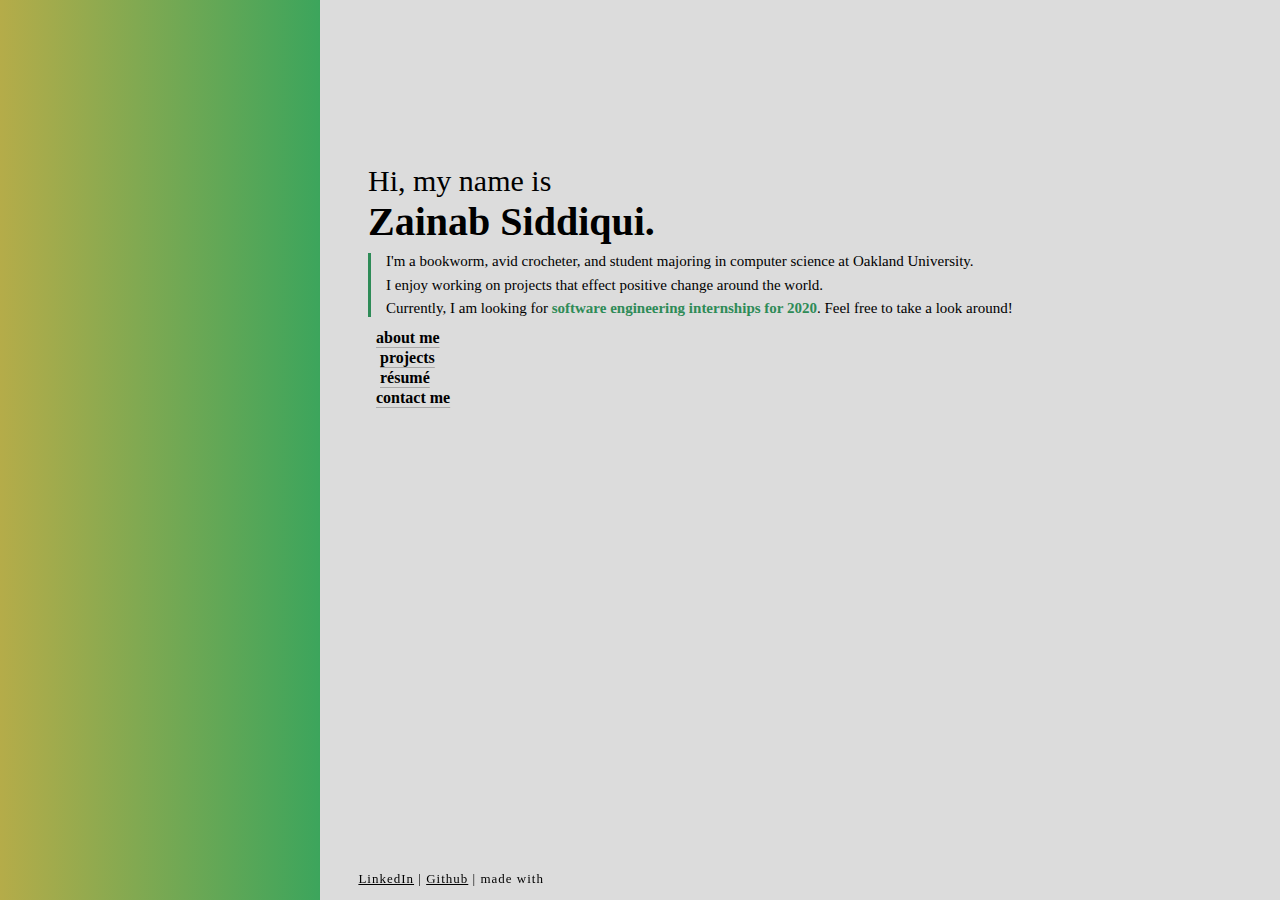
<file: index.html>
<!DOCTYPE html>
<html>
<head>
	<title>Zainab Siddiqui</title>
	<link rel = "stylesheet" type="text/css" href = "portfolio.css">
	<link rel="stylesheet" href="https://use.fontawesome.com/releases/v5.0.13/css/all.css" integrity="sha384-DNOHZ68U8hZfKXOrtjWvjxusGo9WQnrNx2sqG0tfsghAvtVlRW3tvkXWZh58N9jp" crossorigin="anonymous">

</head>
<body>

<section class = "container">
	<div class = "one">

	</div>

<div class = "two">
	<header>

</header>

	<div>
		<p class = "name-header greeting">Hi, my name is</p>
		<p class = "name-header">Zainab Siddiqui.</p>
	</div>

	<div class = description>
		<blockquote>
		<p class = "tidbit">I'm a bookworm, avid crocheter, and student majoring in computer science at Oakland University.</p> 
		<p class = "tidbit">I enjoy working on projects that effect positive change around the world.</p>
		<p class = "tidbit">Currently, I am looking for <strong class = "seeking">software engineering internships for 2020</strong>. Feel free to take a look around!</p>
	</blockquote>
	</div>
	<div class = "paths">
		<p><i class = "far fa-user-circle"></i>&nbsp&nbsp<a href = "about.html" class = "under">About me</a></p>
		<p><i class = "far fa-lightbulb"></i>&nbsp&nbsp&nbsp<a href = "projects.html" class = "under">Projects</a></p>
		<p><i class = "far fa-file-alt"></i>&nbsp&nbsp&nbsp<a href = "resume.html" class = "under">Résumé</a></p>
		<p><i class = "far fa-envelope"></i>&nbsp&nbsp<a href="mailto:zainabsiddiqui@oakland.edu" class = "under">contact me</a></p>
	</div>

	<footer>
	<p class = "links"><a target = "_blank" href = "https://www.linkedin.com/in/zainab-siddiqui/">LinkedIn</a> | <a target = "_blank" href = "http://www.github.com/zainabsiddiqui">Github</a> | made with <i class = "fas fa-heart"></i></p>
</footer>


</div>



</section>


</body>
</html>
</file>
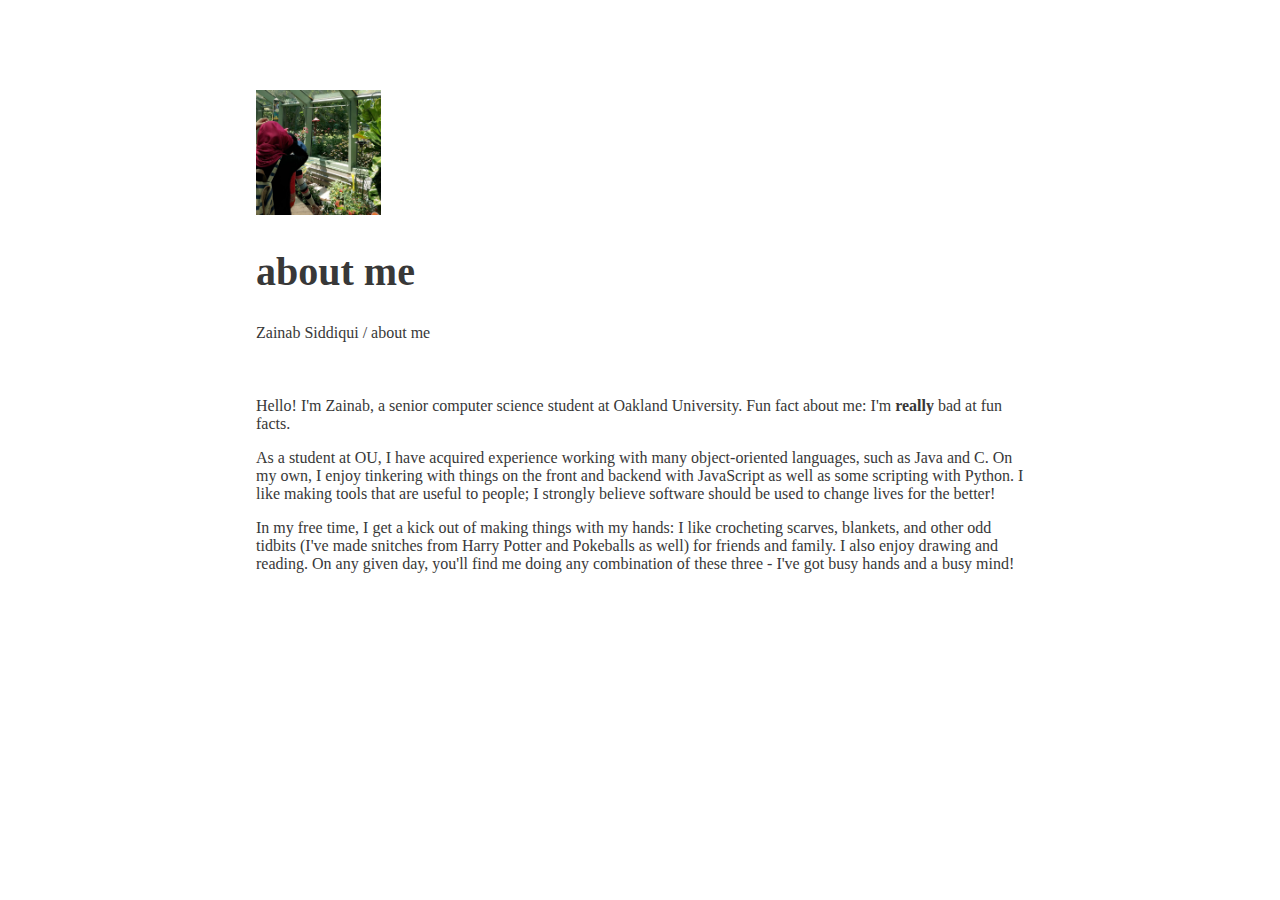
<file: about.html>
<!DOCTYPE html>
<html>
<head>
	<title>About</title>
	<link rel = "stylesheet" type="text/css" href = "apps/css/about.css">
	<link rel="stylesheet" href="https://use.fontawesome.com/releases/v5.0.13/css/all.css" integrity="sha384-DNOHZ68U8hZfKXOrtjWvjxusGo9WQnrNx2sqG0tfsghAvtVlRW3tvkXWZh58N9jp" crossorigin="anonymous">

</head>
<body>

<section class = "container">
	<div class = "one">
		
	</div>

<div class = "two">
<header> 
</header>



	<div>
		<img src = "apps/images/mee.jpeg" width = "125px" height = "125px">
		<p class = "name-header">about me</p>
	</div>
	

	<div class = description>
				<div class = "pathway"><p><a href = "index.html">Zainab Siddiqui</a>&nbsp/&nbspabout me</p></div>
				<p>Hello! I'm Zainab, a senior computer science student at Oakland University. Fun fact about me: I'm <strong>really</strong> bad at fun facts.</p>
				<p>As a student at OU, I have acquired experience working with many object-oriented languages, such as Java and C. On my own, I enjoy tinkering with things on the front and backend with JavaScript as well as some scripting with Python. I like making tools that are useful to people; I strongly believe software should be used to change lives for the better!
				<p>In my free time, I get a kick out of making things with my hands: I like crocheting scarves, blankets, and other odd tidbits (I've made snitches from Harry Potter and Pokeballs as well) for friends and family. I also enjoy drawing and reading. On any given day, you'll find me doing any combination of these three - I've got busy hands and a busy mind!</p>
	</div>


</div>



</section>

</body>
</html>
</file>
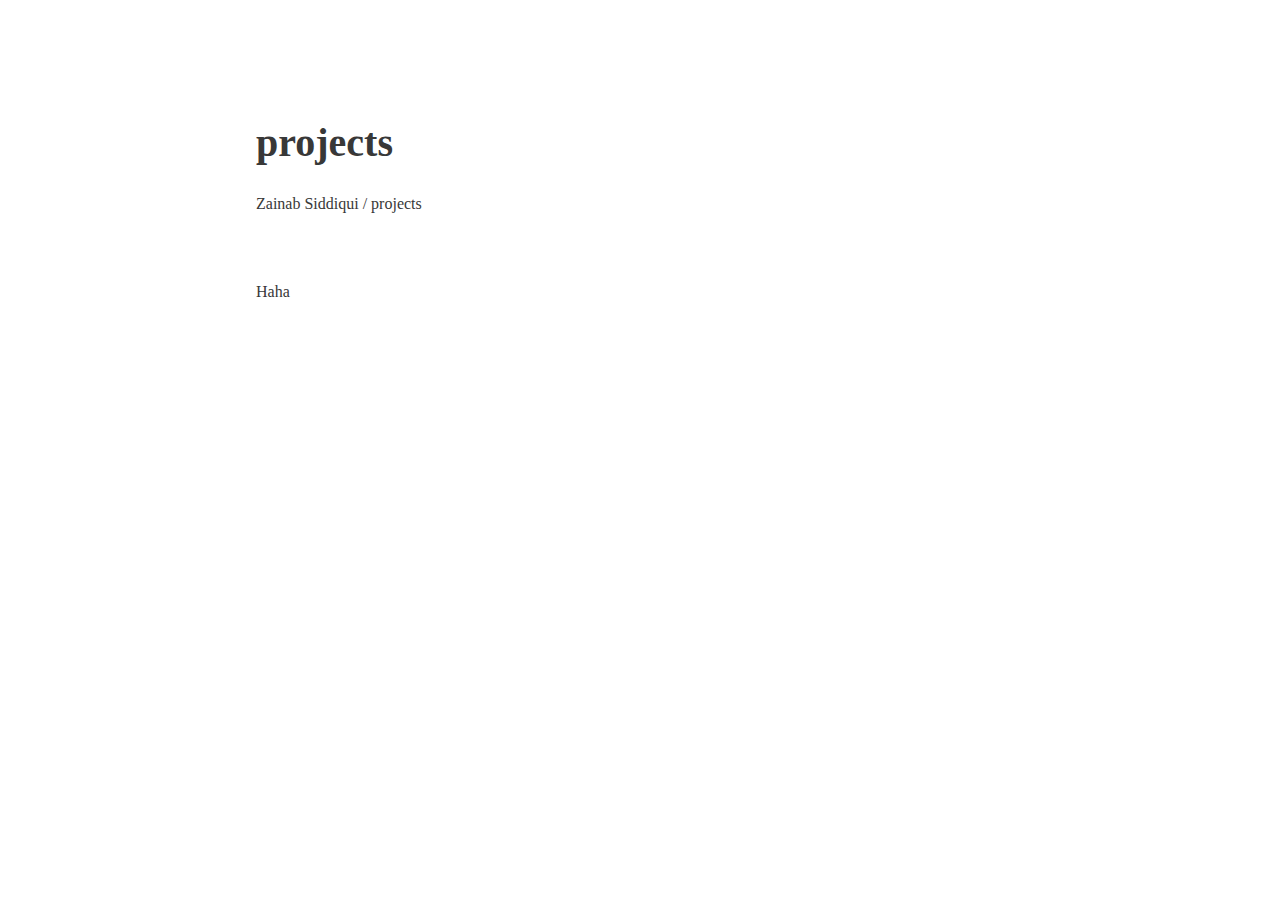
<file: projects.html>
<!DOCTYPE html>
<html>
<head>
	<title>Projects</title>
	<link rel = "stylesheet" type="text/css" href = "apps/css/about.css">
	<link rel="stylesheet" href="https://use.fontawesome.com/releases/v5.0.13/css/all.css" integrity="sha384-DNOHZ68U8hZfKXOrtjWvjxusGo9WQnrNx2sqG0tfsghAvtVlRW3tvkXWZh58N9jp" crossorigin="anonymous">

</head>
<body>
<div>
	<p class = "name-header">Projects</p>
</div>
<div class = "pathway">
	<p><a href = "index.html">Zainab Siddiqui</a>&nbsp/&nbspprojects</p>
</div>
<div class = "content">
	<p>Haha</p>

</div>
</body>
</html>
</file>
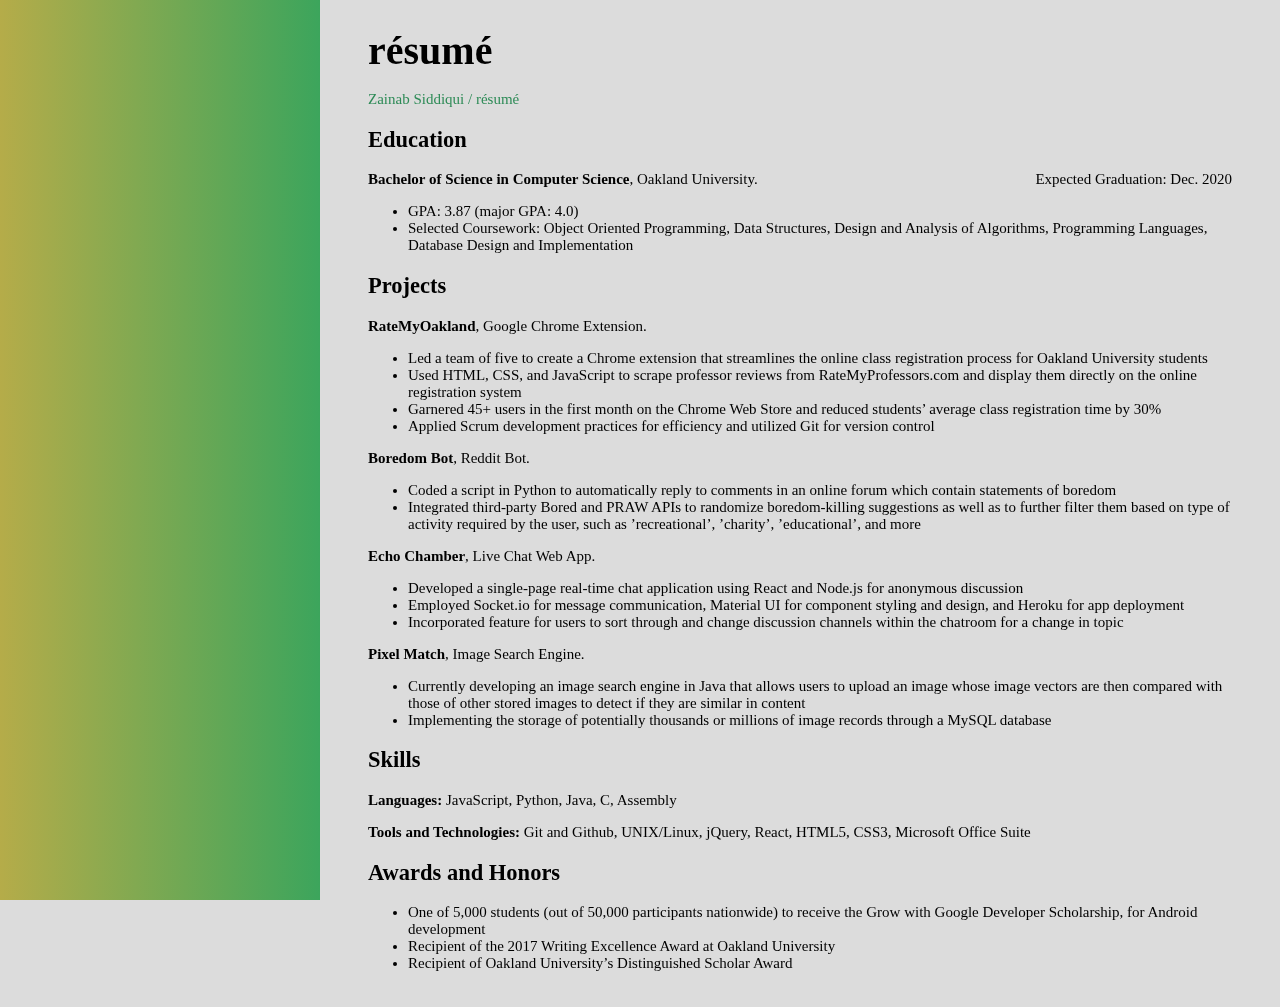
<file: resume.html>
<!DOCTYPE html>

<html>

<head>

	<title>Resume</title>

	<link rel = "stylesheet" type="text/css" href = "apps/css/resume.css">

	<link rel="stylesheet" href="https://use.fontawesome.com/releases/v5.0.13/css/all.css" integrity="sha384-DNOHZ68U8hZfKXOrtjWvjxusGo9WQnrNx2sqG0tfsghAvtVlRW3tvkXWZh58N9jp" crossorigin="anonymous">

</head>

<body>
	<section class = "container">

		<div class = "one"></div>

		<div class = "two">
			<header> </header>

			<div>
				<p class = "name-header">résumé</p>
			</div>
			
			<div class = description>
				<div class = "pathway"><p><a href = "index.html">Zainab Siddiqui</a>&nbsp/&nbsprésumé</p></div>

				<a href = "apps/docs/Resume.pdf" target = "_blank" download><i class="far fa-file-pdf fa-2x"></i></a>

				<div class = "content">
					<h2>Education</h2>

					<p class="split-para"><strong>Bachelor of Science in Computer Science</strong>, Oakland University.<span>Expected Graduation: Dec. 2020</span></p>

						<ul>
							<li>GPA: 3.87 (major GPA: 4.0)</li>
							<li>Selected Coursework: Object Oriented Programming, Data Structures, Design and Analysis of Algorithms, Programming Languages, Database Design and Implementation</li>
						</ul>

					<h2>Projects</h2>

						<p><strong>RateMyOakland</strong>, Google Chrome Extension.

						<ul>
							<li>Led a team of five to create a Chrome extension that streamlines the online class registration process for Oakland University students</li>
							<li>Used HTML, CSS, and JavaScript to scrape professor reviews from RateMyProfessors.com and display them directly on the online registration system</li>
							<li>Garnered 45+ users in the first month on the Chrome Web Store and reduced students’ average class registration time by 30%</li>
							<li>Applied Scrum development practices for efficiency and utilized Git for version control</li>
						</ul>

						<p><strong>Boredom Bot</strong>, Reddit Bot.

						<ul>
							<li>Coded a script in Python to automatically reply to comments in an online forum which contain statements of boredom</li>
							<li>Integrated third-party Bored and PRAW APIs to randomize boredom-killing suggestions as well as to further filter them based on type of activity required by the user, such as ’recreational’, ’charity’, ’educational’, and more</li>
						</ul>

						<p><strong>Echo Chamber</strong>, Live Chat Web App.

						<ul>
							<li>Developed a single-page real-time chat application using React and Node.js for anonymous discussion</li>
							<li>Employed Socket.io for message communication, Material UI for component styling and design, and Heroku for app deployment</li>
							<li>Incorporated feature for users to sort through and change discussion channels within the chatroom for a change in topic</li>
						</ul>

						<p><strong>Pixel Match</strong>, Image Search Engine.

						<ul>
							<li>Currently developing an image search engine in Java that allows users to upload an image whose image vectors are then compared with those of other stored images to detect if they are similar in content</li>
							<li>Implementing the storage of potentially thousands or millions of image records through a MySQL database</li>
						</ul>

					<h2>Skills</h2>
						<p><strong>Languages:</strong> JavaScript, Python, Java, C, Assembly</p>

						<p><strong>Tools and Technologies:</strong> Git and Github, UNIX/Linux, jQuery, React, HTML5, CSS3, Microsoft Office Suite</p>

					<h2>Awards and Honors</h2>

						<ul>
							<li>One of 5,000 students (out of 50,000 participants nationwide) to receive the Grow with Google Developer Scholarship, for Android development</li>
							<li>Recipient of the 2017 Writing Excellence Award at Oakland University</li>
							<li>Recipient of Oakland University’s Distinguished Scholar Award</li>
						</ul>

				</div>

			</div>

		</div>

	</section>

</body>

</html>
</file>
<file: portfolio.css>
body {
	margin: 0;
	padding: 0;
	font-family: 'Segoe UI', sans serif;
	/*color: #383838;*/
	background-color: #DCDCDC;
}


.container {
    width: 100%;
    height: 200px;
/*    background: aqua;*/
	margin: auto;
/*    padding: 10px;
*/}
.one {
    width: 25%;
    height: 100vh;
    background: #3CA55C;  /* fallback for old browsers */
background: -webkit-linear-gradient(to right, #B5AC49, #3CA55C);  /* Chrome 10-25, Safari 5.1-6 */
background: linear-gradient(to right, #B5AC49, #3CA55C); /* W3C, IE 10+/ Edge, Firefox 16+, Chrome 26+, Opera 12+, Safari 7+ */

    float: left;
}
.two {
    margin-left: 25%;
    height: 200px;
}

header {
	/*background: #ff4b1f;   fallback for old browsers */
	/*background: -webkit-linear-gradient(to right, #ff9068, #ff4b1f);  /* Chrome 10-25, Safari 5.1-6 */
	/*background: linear-gradient(to right, #ff9068, #ff4b1f);  W3C, IE 10+/ Edge, Firefox 16+, Chrome 26+, Opera 12+, Safari 7+ */
	height: 150px;
}
.name-header {
	padding: 0 5% 0 5%;
	font-size: 40px;
	font-weight: bold;
	line-height: 1px;
}

.seeking {
	color: #2E8B57;
}

.greeting {
	font-size: 30px;
	font-weight:normal;
}


.paths {
	font-weight: 600;
	padding: 0 5% 0 5%;
	font-size: 16px;
	text-transform: lowercase;
	line-height: 4px;
	margin-top: 2%;
}

.under {
  -webkit-text-decoration: #A9A9A9 solid underline;
  text-decoration: #A9A9A9 solid underline;
  -webkit-text-underline-position: under;
  text-underline-position: under;
}

footer {
	padding: 0 5% 0 3%;
	font-size: 13px;
	position: fixed;
	bottom: 0;
	letter-spacing: 1px;
}

blockquote {
  margin-right: 0;
  margin-left: 0;
  width: 100%;
  padding-left: 15px;
  border-left: 3px solid #2E8B57;
}

.tidbit {
	margin-top: -1%;
}



.fas {
	color: #2E8B57;
}

.description {
	margin-top: 4%;
	padding: 0 5% 0 5%;
	font-size: 15px;
}


a:link {
    color: inherit;
}

a:visited {
    color: inherit;
}

a:hover {
    color: #DAA520;
}

a:active {
    color: inherit;
}
</file>
<file: apps/css/about.css>
body {
	margin: 0;
	padding: 7% 20% 7% 20%;
	font-family: 'Segoe UI', sans serif;
	color: #383838;
}

.name-header {
	font-size: 40px;
	font-weight: bold;
	line-height: 25px;
	text-transform: lowercase;

}

.pathway {
	text-transform: none;
	padding: 0 0 3% 0;
}

.pathway p a:link, .pathway p a:visited, .pathway p a:hover, .pathway p a:active {
	text-decoration: none;
}

.content p {
	line-height: 2px;
}

.content {
	padding: 3% 0 0 0;
}

a:link {
    color: inherit;
}

a:visited {
    color: inherit;
}

a:hover {
    color: inherit;
}

a:active {
    color: inherit;
}

.boxed {
	border: 0.5px solid #B22222;
	display: inline;
	padding: 6px;
	background: #B22222;
	color: white;
}

.boxed a {
	text-decoration: none;
}

.split-para {
	display: block;
}

.split-para span {
	display: block;
	float: right;
}
</file>
<file: apps/css/resume.css>
body {
	margin: 0;
	padding: 0;
	font-family: 'Segoe UI', sans serif;
	background-color: #DCDCDC;
}

.container {
    width: 100%;
    height: 200px;
	margin: auto;
}

.one {
	background-repeat: repeat;
	position: fixed;
	z-index: -1;
    width: 25%;
    height: 100vh;
    background: #3CA55C;  /* fallback for old browsers */
	background: -webkit-linear-gradient(to right, #B5AC49, #3CA55C);  /* Chrome 10-25, Safari 5.1-6 */
	background: linear-gradient(to right, #B5AC49, #3CA55C); /* W3C, IE 10+/ Edge, Firefox 16+, Chrome 26+, Opera 12+, Safari 7+ */
    float: left;
}

.two {
    margin-left: 25%;
    height: 200px;
}

header {
	height: 10px;
}

.name-header {
	padding: 0 5% 0 5%;
	font-size: 40px;
	font-weight: bold;
	line-height: 1px;
}

.description {
	margin-top: 4%;
	padding: 0 5% 2% 5%;
	font-size: 15px;
}


a:link {
    color: inherit;
}

a:visited {
    color: inherit;
}

a:hover {
    color: #DAA520;
}

a:active {
    color: inherit;
}

.pathway {
	text-transform: none;
	color: #2E8B57;
/*	padding: 0 0 3% 0;
*/}

.pathway p a:link, .pathway p a:visited, .pathway p a:hover, .pathway p a:active {
	text-decoration: none;
}


.boxed {
	border: 0.5px solid #2E8B57;
	display: inline;
	padding: 6px;
	background: #3CB371;
	color: white;
}

.boxed a {
	text-decoration: none;
}

.split-para {
	display: block;
}

.split-para span {
	display: block;
	float: right;
}
</file>
